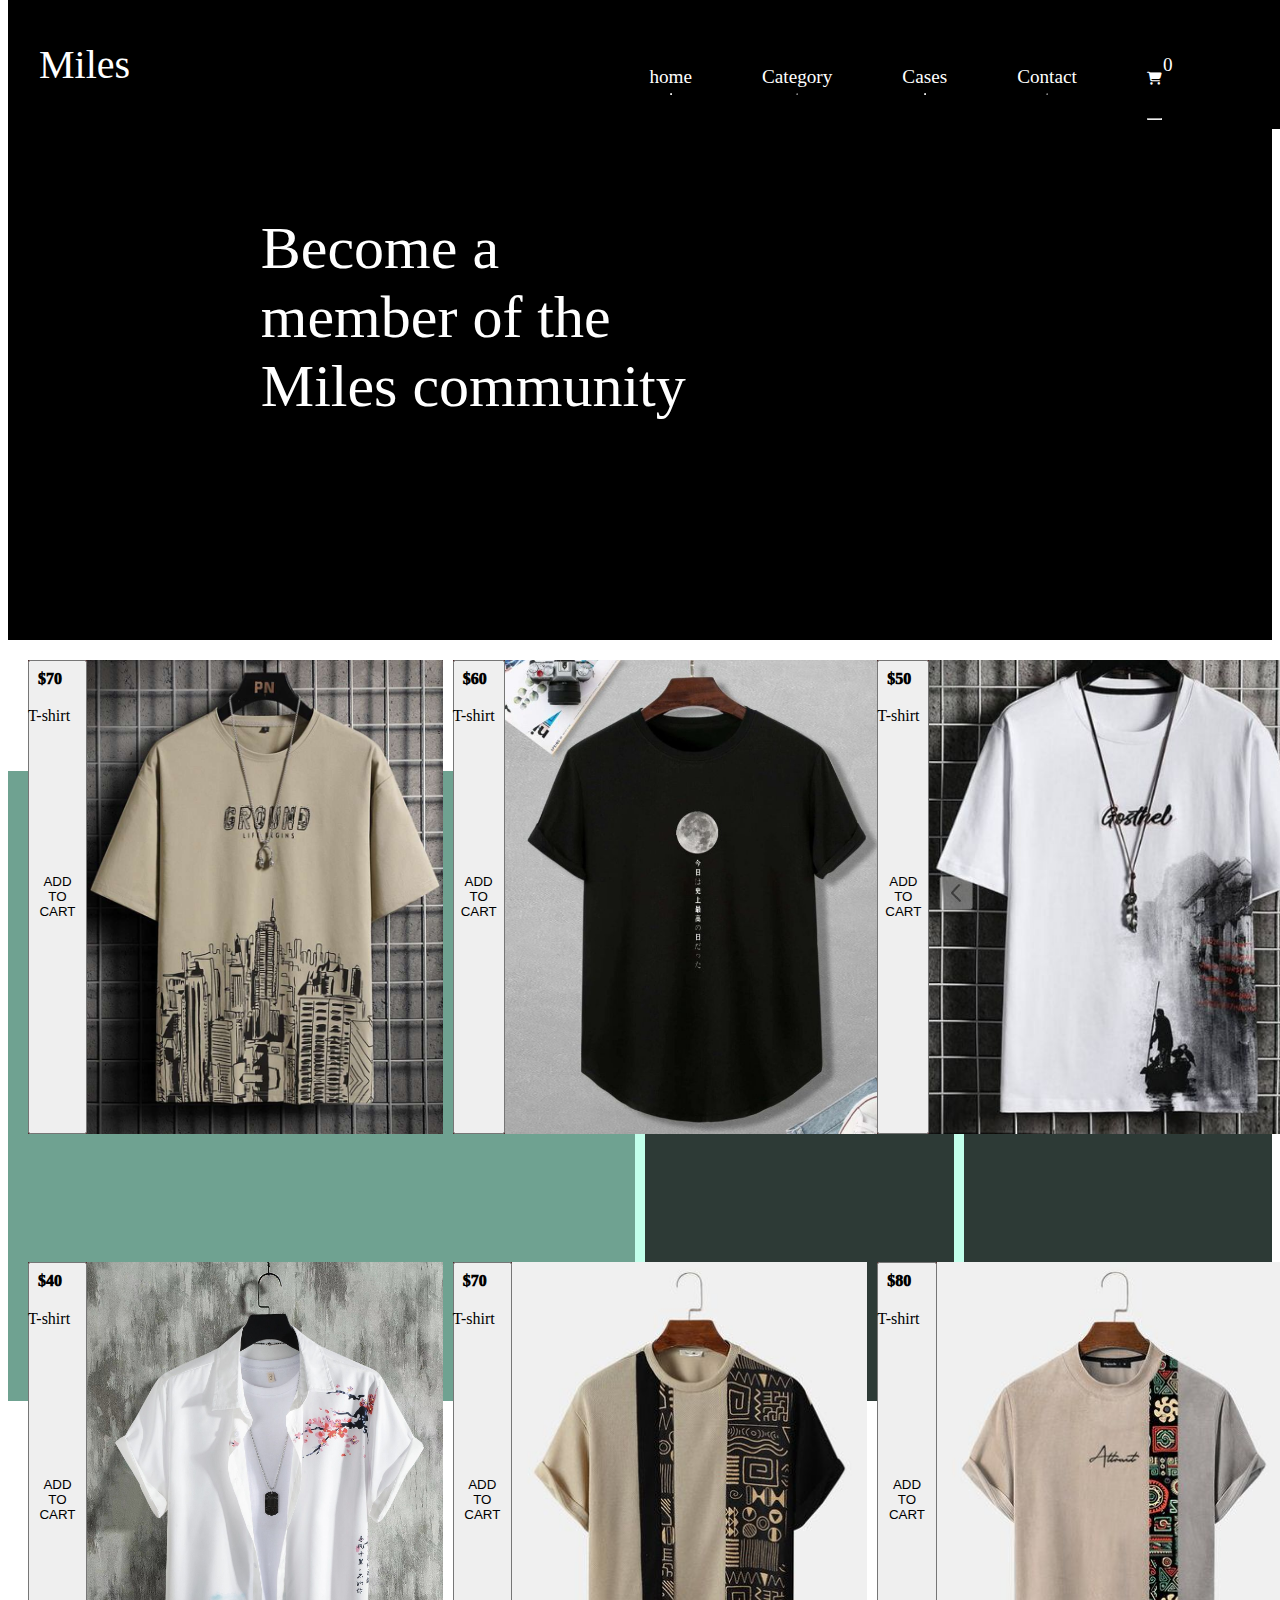
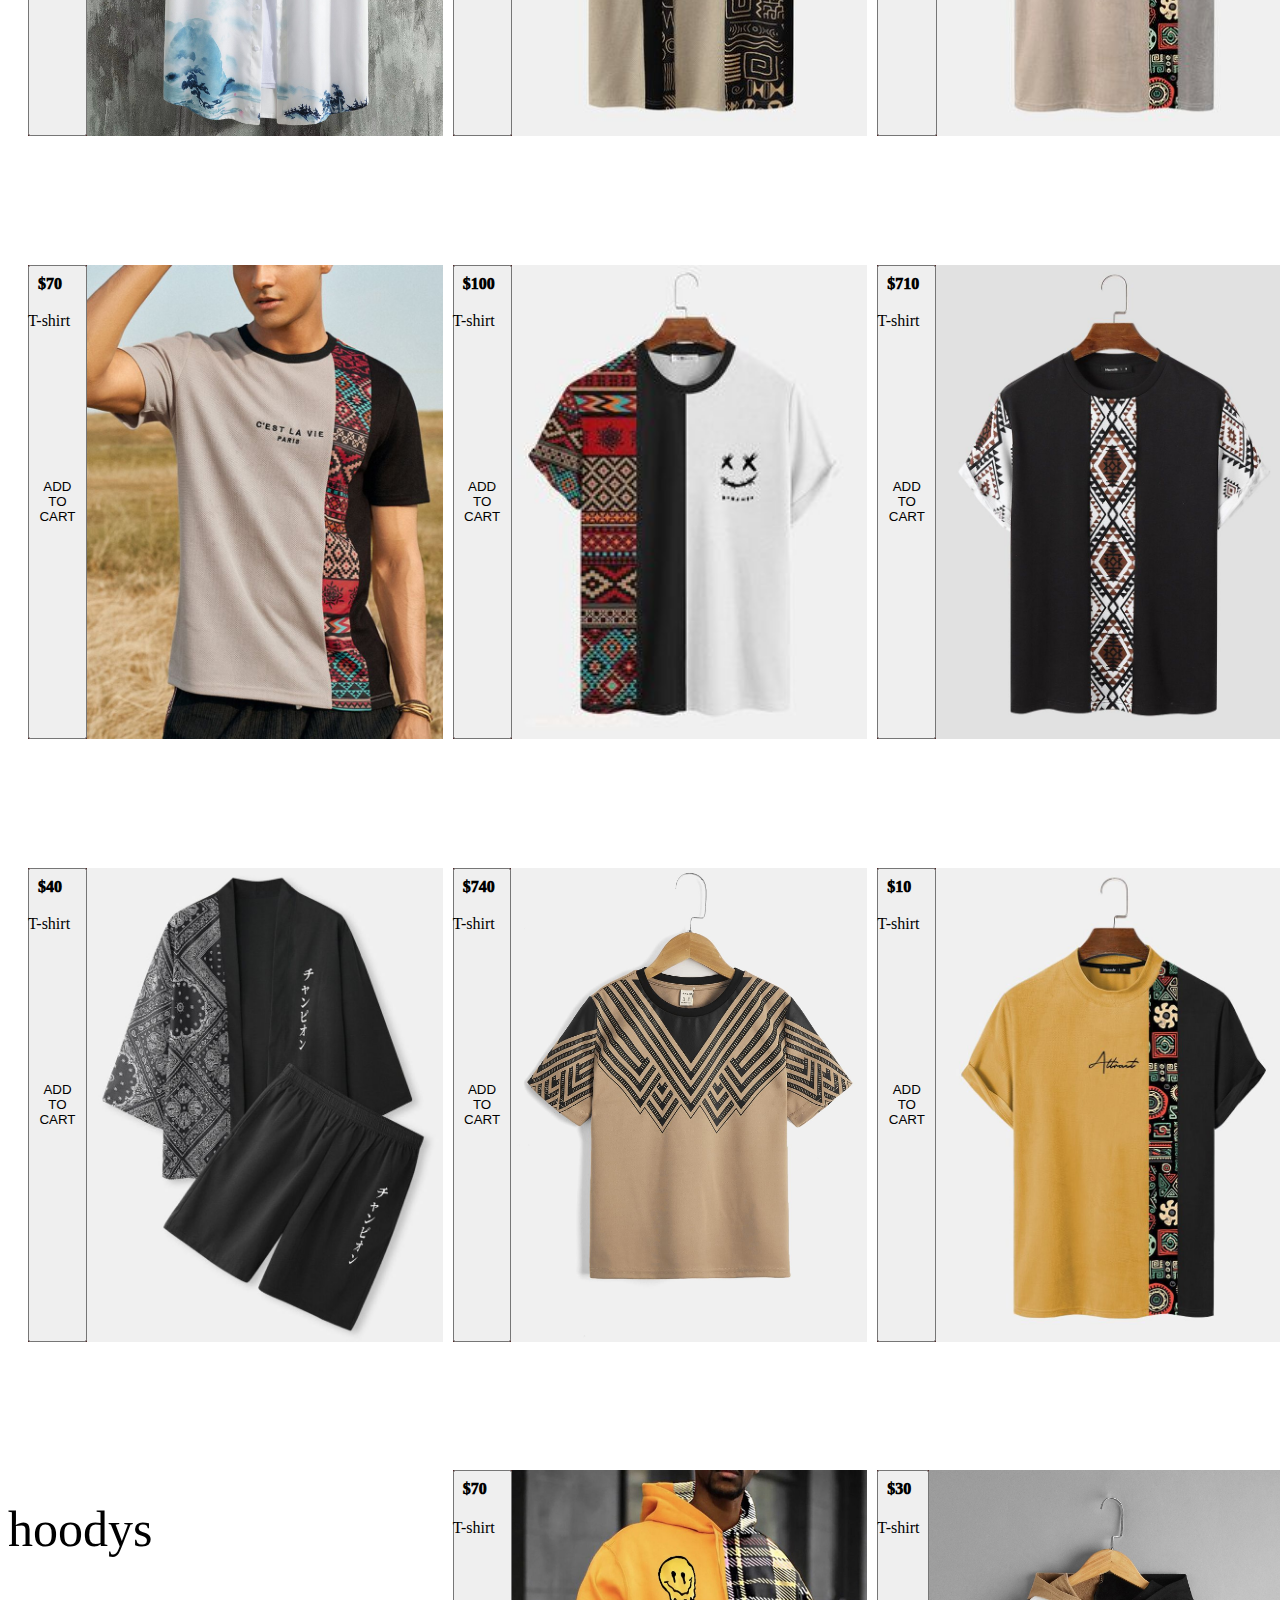
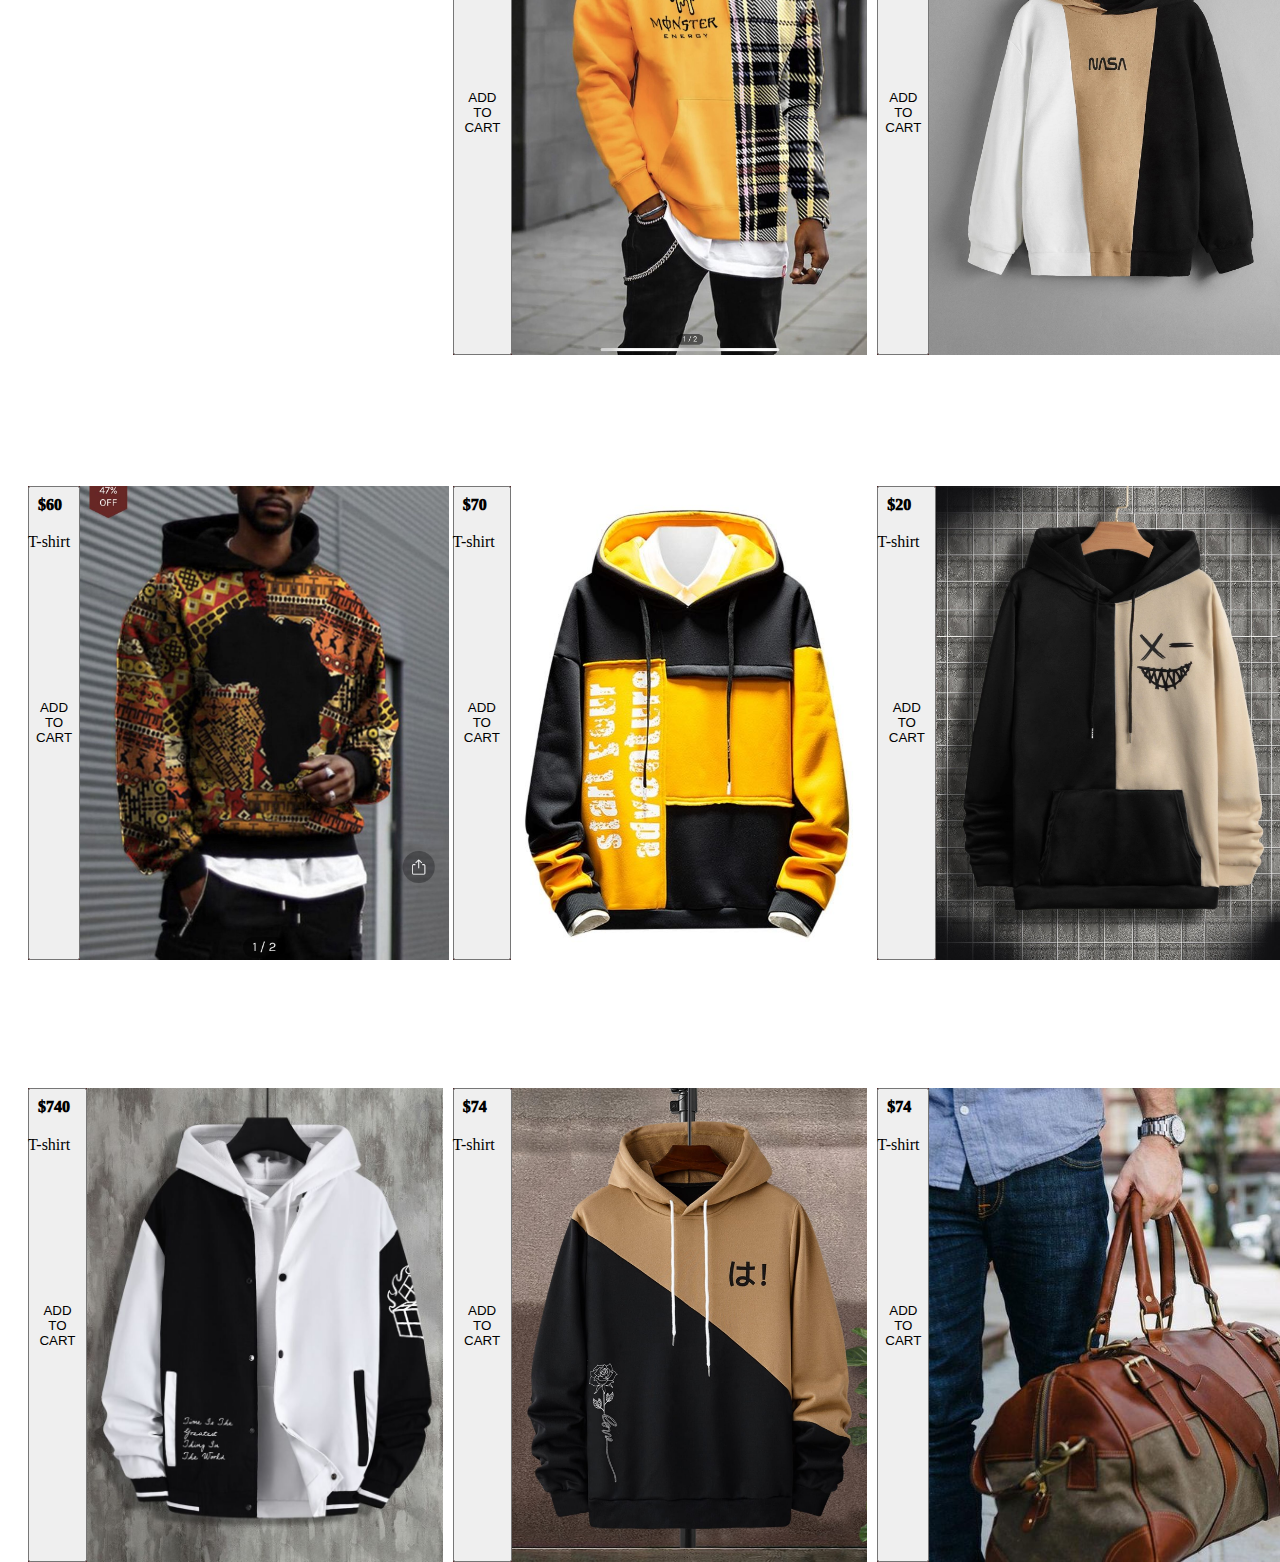
<file: about.html>
<!DOCTYPE html>
<html lang="en">
<head>
    <meta charset="UTF-8">
    <meta http-equiv="X-UA-Compatible" content="IE=edge">
    <meta name="viewport" content="width=device-width, initial-scale=1.0">
    <title>Miles</title>
    <link rel="stylesheet" href="about css.css">
    <link rel="stylesheet" href="https://cdnjs.cloudflare.com/ajax/libs/font-awesome/6.4.0/css/all.min.css"/>
</head>
<body>
     <!--menu section-->
     <div class="menu">
        
        <i class="fa fa-times" aria-hidden="true" onclick="closemenu()"></i>
        <div class="menu-container">
        <div class="nav">
            <p><a href="index.html">Home</a></p>
            <p><a href="Cases.html">Cases</a></p>  
            <p><a href="contacts.html">Contact</a></p>
            <p><a href="services.html">Services</a></p>
            <p><strike>Shop</strike></p>
        </div>
        <div class="test">
            <p>
                <h3>Let’s find solutions<br>
                together?</h3> <br>
                Use my contacts beloyou need to put a project on the move, let’s work on it!<br>
                joaovdesign(a)gmail.com<br>
                <button>contact</button>
            </p>
        </div>
       </div>
    </div>
    <nav class="navbar">
        <div class="load">
            <p>Miles</p>
        </div>
        <div class="load l2">
            <p>Miles</p>
        </div>
        <div class="log"><p>Miles</p></div>
        <ul class="lnav">
            <li><a href="index.html" class="delay">home<br><hr></a></li>
            <li><a href="" class="delay">Category<br><hr></a>
                <ul class="sub-menu">
                   <li>Shirts</li>
                   <li>Hoody</li> 
                   <li>Tshirts</li> 
                   <li>Bags</li> 
                </ul>
            </li>
            <li><a href="Cases.html" class="delay">Cases<br><hr></a></li>
            <li><a href="" class="delay">Contact<br><hr></a></li>
            <li><a href="" class="delay"><div class="fa-shopping-cart-icon"  data-count="0"><i class="fa fa-shopping-cart" aria-hidden="true" style="font-size: small;" onclick="opencart()"></i></div></a><br><hr></li>
        </ul>
        <div class="menubars"><div class="fa-shopping-cart-icon cart-icon2"  data-count="0"><i class="fa fa-shopping-cart" aria-hidden="true" style="font-size: small;" onclick="opencart()"></i></div><i class="fa fa-bars" aria-hidden="true" onclick="openmenu()"></i></div>
    </nav>
    <!--cart slider section-->
    <div class="cart-slider">
        <p>Cart<i class="fa fa-shopping-cart" aria-hidden="true" style="font-size: small;"></i><i class="fa fa-times" aria-hidden="true" onclick="closecart()" style="font-size:medium"></i><br><hr></p>
        <div class="cart-slider-container">        
       
       </div>
        
         <hr>
        <p>Total</p><p class="total" ></p>
        <a href="#pay"><button class="check-out" onclick="closecart()">Check out</button></a>
        
        </div>
 <!--top section-->
 <div class="top"><br><br><br>
    <p>Become a <br>member of the<br> Miles community</p>
<!--second section-->
<div class="intro">
    <div class="fst-img"></div>
    <div class="sell-cnt">
        <div class="simg"></div>
        <div class="simg"></div>
        <div class="simg"></div>
        <div class="simg"></div>
    </div>
</div>
</div>
<div class="item-container">
    <div class="items-2"><div class="title i-title">T-shirt</div><p class="price1">$70</p> <button onclick="opencart()" class="cart-btn">ADD TO CART</button><img src="images/item-pic (1).jpg" alt="" style="width:100%; height:100%" class="item-image"></div>
    <div class="items-2"><div class="title i-title">T-shirt</div><p class="price1">$60</p> <button onclick="opencart()" class="cart-btn">ADD TO CART</button><img src="images/item-pic (2).jpg" alt="" style="width:100%; height:100%" class="item-image"></div>
    <div class="items-2"><div class="title i-title">T-shirt</div><p class="price1">$50</p> <button onclick="opencart()" class="cart-btn">ADD TO CART</button><img src="images/item-pic (3).jpg" alt="" style="width:100%; height:100%" class="item-image"></div>
    <div class="items-2"><div class="title i-title">T-shirt</div><p class="price1">$40</p> <button onclick="opencart()" class="cart-btn">ADD TO CART</button><img src="images/item-pic (4).jpg" alt="" style="width:100%; height:100%" class="item-image"></div>
    <div class="items-2"><div class="title i-title">T-shirt</div><p class="price1">$70</p> <button onclick="opencart()" class="cart-btn">ADD TO CART</button><img src="images/item-pic (5).jpg" alt="" style="width:100%; height:100%" class="item-image"></div>
    <div class="items-2"><div class="title i-title">T-shirt</div><p class="price1">$80</p> <button onclick="opencart()" class="cart-btn">ADD TO CART</button><img src="images/item-pic (6).jpg" alt="" style="width:100%; height:100%" class="item-image"></div>
    <div class="items-2"><div class="title i-title">T-shirt</div><p class="price1">$70</p> <button onclick="opencart()" class="cart-btn">ADD TO CART</button><img src="images/item-pic (7).jpg" alt="" style="width:100%; height:100%" class="item-image"></div>
    <div class="items-2"><div class="title i-title">T-shirt</div><p class="price1">$100</p> <button onclick="opencart()" class="cart-btn">ADD TO CART</button><img src="images/item-pic (8).jpg" alt="" style="width:100%; height:100%" class="item-image"></div>
    <div class="items-2"><div class="title i-title">T-shirt</div><p class="price1">$710</p> <button onclick="opencart()" class="cart-btn">ADD TO CART</button><img src="images/item-pic (9).jpg" alt="" style="width:100%; height:100%" class="item-image"></div>
    <div class="items-2"><div class="title i-title">T-shirt</div><p class="price1">$40</p> <button onclick="opencart()" class="cart-btn">ADD TO CART</button><img src="images/item-pic (10).jpg" alt="" style="width:100%; height:100%" class="item-image"></div>
    <div class="items-2"><div class="title i-title">T-shirt</div><p class="price1">$740</p> <button onclick="opencart()" class="cart-btn">ADD TO CART</button><img src="images/item-pic (11).jpg" alt="" style="width:100%; height:100%"class="item-image"></div>
    <div class="items-2"><div class="title i-title">T-shirt</div><p class="price1">$10</p> <button onclick="opencart()" class="cart-btn">ADD TO CART</button><img src="images/item-pic (12).jpg" alt="" style="width:100%; height:100%" class="item-image"></div>
<p style="font-size:50px">hoodys</p>
    <div class="items-2"><div class="title i-title">T-shirt</div><p class="price1">$70</p> <button onclick="opencart()" class="cart-btn">ADD TO CART</button><img src="images/hoody (1).jpg" alt="" style="width:100%; height:100%" class="item-image"></div>
    <div class="items-2"><div class="title i-title">T-shirt</div><p class="price1">$30</p> <button onclick="opencart()" class="cart-btn">ADD TO CART</button><img src="images/hoody (2).jpg" alt="" style="width:100%; height:100%" class="item-image"></div>
    <div class="items-2"><div class="title i-title">T-shirt</div><p class="price1">$60</p> <button onclick="opencart()" class="cart-btn">ADD TO CART</button><img src="images/hoody (3).jpg" alt="" style="width:100%; height:100%" class="item-image"></div>
    <div class="items-2"><div class="title i-title">T-shirt</div><p class="price1">$70</p> <button onclick="opencart()" class="cart-btn">ADD TO CART</button><img src="images/hoody (4).jpg" alt="" style="width:100%; height:100%" class="item-image"></div>
    <div class="items-2"><div class="title i-title">T-shirt</div><p class="price1">$20</p> <button onclick="opencart()" class="cart-btn">ADD TO CART</button><img src="images/hoody (5).jpg" alt="" style="width:100%; height:100%" class="item-image"></div>
    <div class="items-2"><div class="title i-title">T-shirt</div><p class="price1">$740</p> <button onclick="opencart()" class="cart-btn">ADD TO CART</button><img src="images/hoody (6).jpg" alt="" style="width:100%; height:100%" class="item-image"></div>
    <div class="items-2"><div class="title i-title">T-shirt</div><p class="price1">$74</p> <button onclick="opencart()" class="cart-btn">ADD TO CART</button><img src="images/hoody (7).jpg" alt="" style="width:100%; height:100%" class="item-image"></div>
    <div class="items-2"><div class="title i-title">T-shirt</div><p class="price1">$74</p> <button onclick="opencart()" class="cart-btn">ADD TO CART</button><img src="images/hoody (8).jpg" alt="" style="width:100%; height:100%" class="item-image"></div></div>
<div class="test" style="margin-left: 100px;font-size: 50px;letter-spacing: 10px;margin-top:-140px"><br><br><br>
    <p>Show the <br>World how<br>do it</p>
</div>


    

<!--pay section-->
<div class="pay-container" id="pay">
    <div class="close-popup"><i class="fa fa-times " aria-hidden="true" style="font-size:medium"></i></div>
    <form action="">
        <input type="text" placeholder="First Name"><input type="text" placeholder="Second Name"><br>
        <input type="number" placeholder="Mobile Number" required><br>
        <textarea name="" id="" cols="30" rows="3" placeholder="Delivey Address"></textarea><br>
        City
        <select name="" id="">
            <option value="">Nairobi</option>
            <option value="">Mombasa</option>
            <option value="">Kisumu</option>
            <option value="">Nakuru</option>
            <option value="">Eldoret</option>
            <option value="">Nyeri</option>
        </select>
        <h3>Payment Details</h3>
        <hr>
        <input type="text" placeholder="Credit Card Number" required><br>
        <input type="text" placeholder="Expiring MM/YY" required><input type="text" placeholder="CVV Code" required><br>
        <input type="text" placeholder="Postal Code" required>
        <input type="submit" class="check-out-btn" id="check-out-btn">
    </form>
</div>
 <script src="main.js"></script>
 <script>
 

//cart section
    if (document.readyState == 'loading') {
    document.addEventListener('DOMContentLoaded', ready)
} else{
    ready()
}

//cart count section
   
const clickBtn = document.querySelectorAll('.cart-btn');
const cartIcon = document.querySelectorAll('.fa-shopping-cart-icon');
 
clickBtn.forEach( button =>{
    button.addEventListener('click', cartCount) 
  
})

function cartCount(){
   cartIcon.forEach(div =>{
    var count = parseInt(div.getAttribute('data-count')) + 1;
  div.setAttribute('data-count', count);
   });
}
function cartCount2(){
   cartIcon.forEach(div =>{
    var count = parseInt(div.getAttribute('data-count')) - 1;
  div.setAttribute('data-count', count);
   });
}
function ready() {
    var removebtn = document.getElementsByClassName('rbtn');
for (var i = 0; i < removebtn.length; i++){
    var button = removebtn[i]
    button.addEventListener('click', removeCartItem);
  };
  var quantityInput = document.getElementsByClassName('quantity-input');
    for (var i = 0; i < quantityInput.length; i++) {
        var quantity = quantityInput[i];
        quantity.addEventListener('change', quantityChanged);
    };
    var addTocartButton = document.querySelectorAll('.cart-btn');
        addTocartButton.forEach(button =>{
        button.addEventListener('click', addtocartCliked2);
    })
}
//functions


//cart update sectoin
function updatecartTotal() {
    var cartContainer = document.getElementsByClassName('cart-slider')[0];
    var cartItems = cartContainer.getElementsByClassName('cart-items');
    var total = 0;
    for (var i = 0; i < cartItems.length; i++) {
        var cartItem = cartItems[i];
        
        var price = cartItem.getElementsByClassName('amount')[0];
        var quantityElement = cartItem.getElementsByClassName('quantity-input')[0];
        var priceValue = parseFloat(price.innerHTML.replace('$', ''));
        var quantity = quantityElement.value;
        total = total + (quantity * priceValue); 
        console.log(total) 
    }
    document.getElementsByClassName('total')[0].innerHTML = '$' + total
};
//remove cartitem button
function removeCartItem() {
      var buttonclicked = event.target;
        buttonclicked.parentElement.parentElement.remove();
        cartCount2();
        updatecartTotal();
    };
//quantity changed section
function quantityChanged(event) {
    var quantity = event.target;
   if (isNaN(quantity.value) || quantity.value <= 0) {
        quantity.value = 1;
   } else {
    updatecartTotal();
   }
};

function addtocartCliked2(event){
    var button = event.target.parentElement;
    var itemImage = button.querySelector('.item-image').src;
    var itemPrice = button.querySelector('.price1').innerText;
    var title =button.querySelector('.title').innerText;
   
     addItemToCart2(button, itemImage, itemPrice, title)
     updatecartTotal()
}

function addItemToCart2(button, itemImage, itemPrice, title){
    var cartRow = document.createElement('div');
    cartRow.innerHTML = `
    <div class="cart-items">
            <div class="c-item">
            <u><p class="title">${title}</p></u><br>
            <div class="cart-item-img"><img src="${itemImage}" class="item-image"></div>
            </div>
             <div class="price">
                <u><p>Price</p></u>
                <p class="amount">${itemPrice}</p>
             </div>
             <div class="quantity">
                <u><p>Quantity</p></u>
                <input type="number" class="quantity-input" value="1" ><button class="rbtn">Remove</button>
             </div>
    </div>`
    var cartContainer = document.querySelector('.cart-slider-container');
    cartContainer.append(cartRow);
    cartRow.querySelector('.rbtn').addEventListener('click', removeCartItem);
    cartRow.querySelector('.quantity-input').addEventListener('change', quantityChanged)
  
}
//payment popUp section
document.querySelector('.close-popup').addEventListener('click', _ =>{
  document.querySelector('.pay-container').style.display = 'none';
  document.body.style.backgroundColor = '';
});
document.querySelector('.check-out').addEventListener("click", _ =>{
    document.querySelector('.pay-container').style.display = 'block';
    document.body.style.backgroundColor = 'rgba(0, 0, 0, 0.5)';
})
 </script>
</body>
</html>
</file>
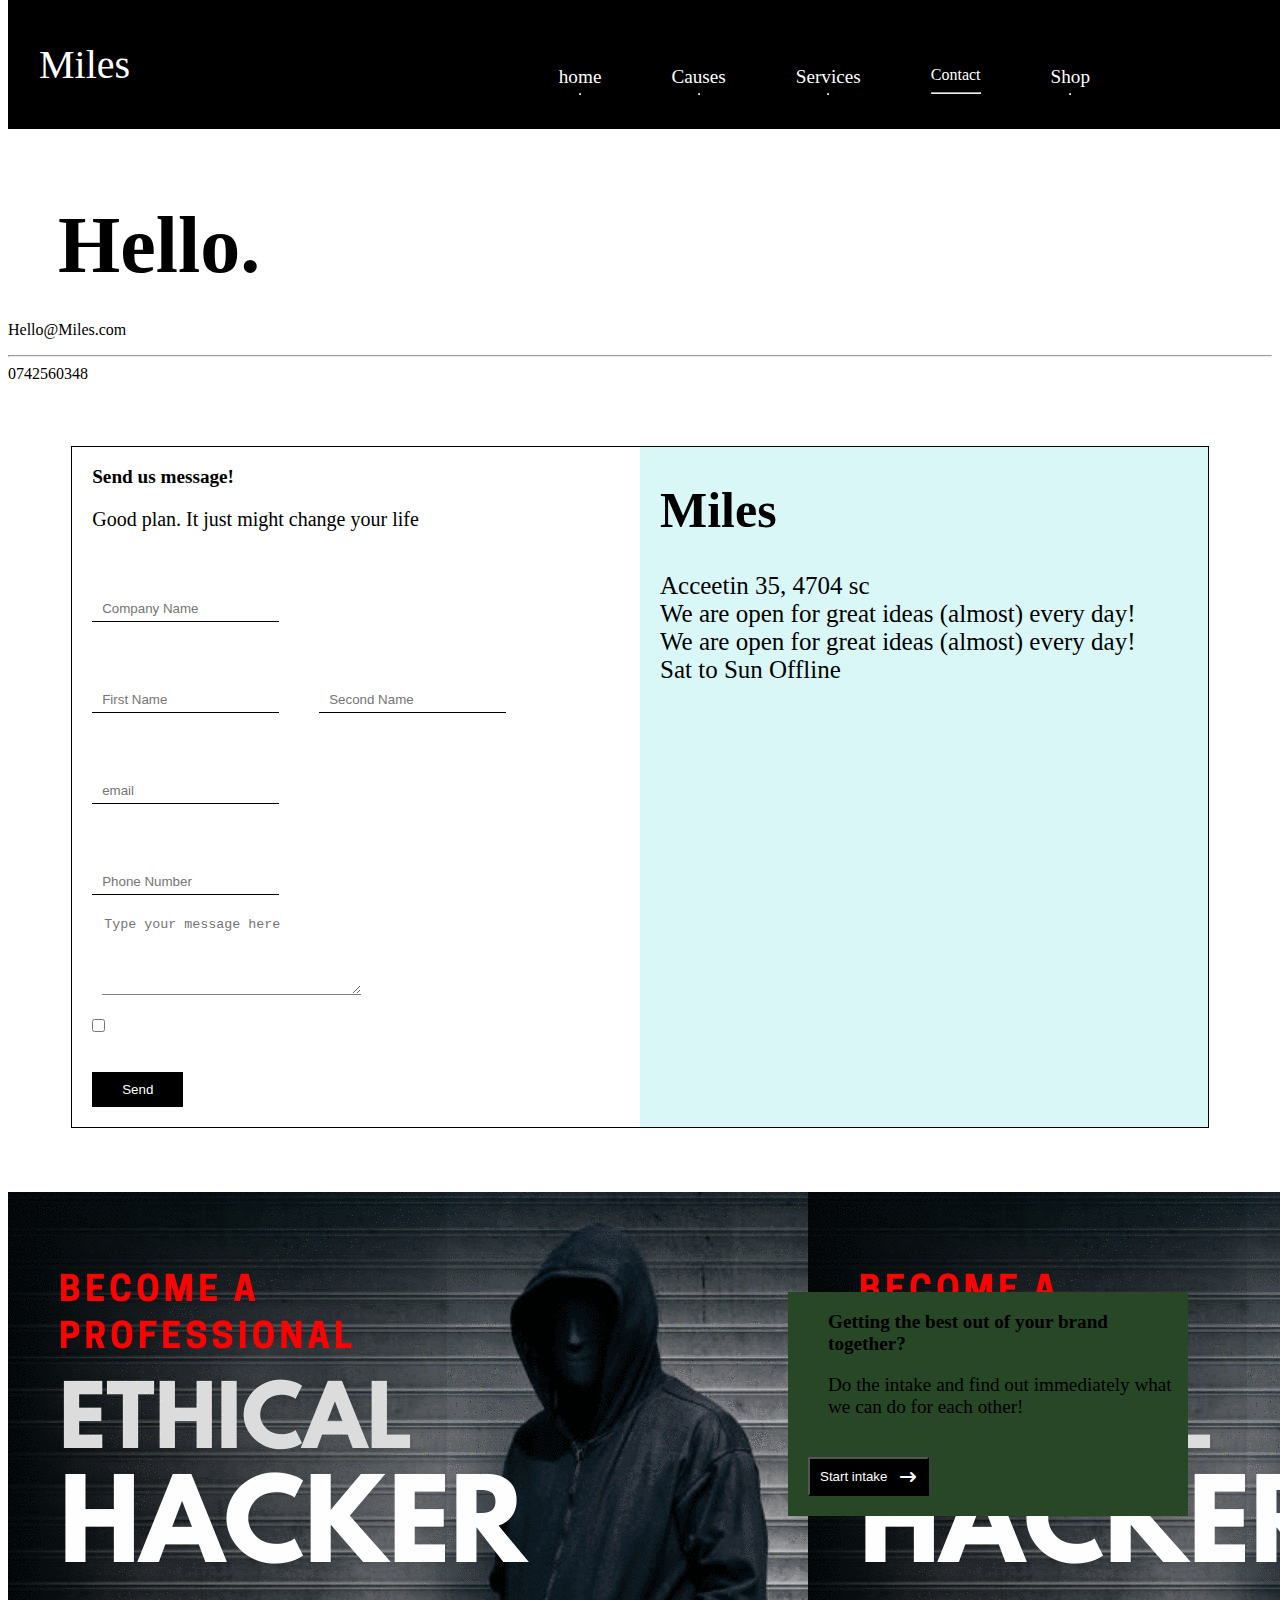
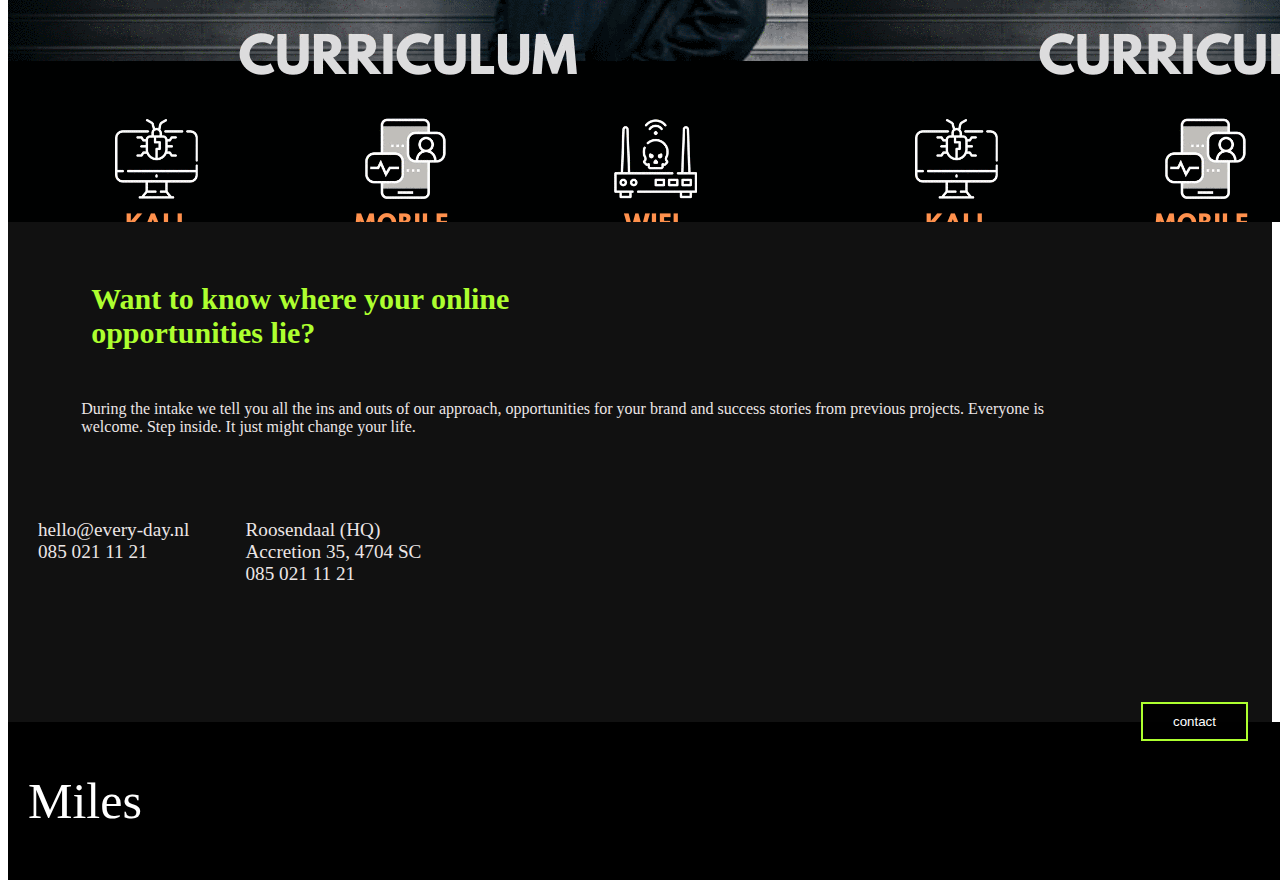
<file: contacts.html>
<!DOCTYPE html>
<html lang="en">
<head>
    <meta charset="UTF-8">
    <meta http-equiv="X-UA-Compatible" content="IE=edge">
    <meta name="viewport" content="width=device-width, initial-scale=1.0">
    <link rel="stylesheet" href="contacts css.css">
    <link rel="stylesheet" href="https://cdnjs.cloudflare.com/ajax/libs/font-awesome/6.4.0/css/all.min.css"/>
    <title>Document</title>
</head>
<body>
     <!--menu section-->
     <div class="menu">
        <i class="fa fa-times" aria-hidden="true" onclick="closemenu()"></i>
        <div class="menu-container">
        <div class="nav">
            <p><a href="index.html"> Home </a></p>
            <p><a href="Cases.html" class="delay">Causes</a></p>  
            <p><strike>Contacts</strike></p>
            <p><a href="services.html">Services</a></p>
            <p><a href="about.html" class="delay">Shop</a></p>
        </div>
        <div class="test">
            <p>
                <h3>Let’s find solutions<br>
                together?</h3> <br>
                Use my contacts beloyou need to put a project on the move, let’s work on it!<br>
                joaovdesign(a)gmail.com<br>
                <button>contact</button>
            </p>
        </div>
       </div>
    </div>
    <nav class="navbar">
        <div class="log"><p>Miles</p></div>
        <div class="load">
            <p>Miles</p>
        </div>
        <div class="load l2">
            <p>Miles</p>
        </div>
        <ul class="lnav">
            <li><a href="index.html" class="delay">home<br><hr></a></li>
            <li><a href="Cases.html" class="delay">Causes<br><hr></a></li>
            <li><a href="services.html">Services<br><hr></a> </li>
            <li>Contact<br><hr></li> 
            <li><a href="about.html" class="delay">Shop<br><hr></a></li>
        </ul>
        <div class="menubars"><i class="fa fa-bars" aria-hidden="true" onclick="openmenu()"></i></div>
    </nav>
   <div class="top">
    <h1>Hello.</h1>
    <p><i class="fa fa-envelope-o" aria-hidden="true"></i>Hello@Miles.com<br><hr><i class="fa fa-envelope-o" aria-hidden="true"></i>0742560348</p>
   </div>
   <div class="container">
    <div class="mail">
        <h3>Send us message!</h3>
        <p>Good plan. It just might change your life</p>
        <form action="">
            <input type="text" placeholder="Company Name"><br>
            <input type="text" placeholder="First Name"><span><input type="text" placeholder="Second Name"></span><br>
            <input type="email" placeholder="email"><br>
            <input type="number" maxlength="10" placeholder="Phone Number"><br>
            <textarea name="" id="" cols="30" rows="5" placeholder="Type your message here"></textarea><br>
            <input type="checkbox"><br>
            <input type="submit" class="submit" value="Send">
        </form>
    </div>
    <div class="test">
        <h1>Miles</h1>
        <p>Acceetin 35, 4704 sc<br> We are open for great ideas (almost) every day!<br>We are open for great ideas (almost) every day!<br>
            Sat to Sun Offline
        </p>
    </div>
   </div>
   <div class="img-container">
    <div class="more">
        <h3>Getting the best out of your brand together?</h3>
        <p>Do the intake and find out immediately what we can do for each other!</p>
        <button>Start intake <i class="fa fa-long-arrow-right" aria-hidden="true"></i></button>
    </div>
   </div>
   <div class="bottom" id="contact">
    <div class="test5">
     <h2>Want to know where your online<br>
          opportunities lie?</h2>
          <p>
             During the intake we tell you all the ins and outs of our approach, opportunities for your brand and success stories from previous projects. Everyone is welcome. Step inside. It just might change your life.
          </p>
    </div>
    <div class="info">
     <p>hello@every-day.nl<br>
         085 021 11 21</p>
     <p>Roosendaal (HQ)
         Accretion 35, 4704 SC
         085 021 11 21</p>
    </div>
 </div>
 <div class="footer">
     <p>Miles</p> <button class="btn">contact</button>
 </div>
 <script src="main.js"></script>   
</body>
</html>
</file>
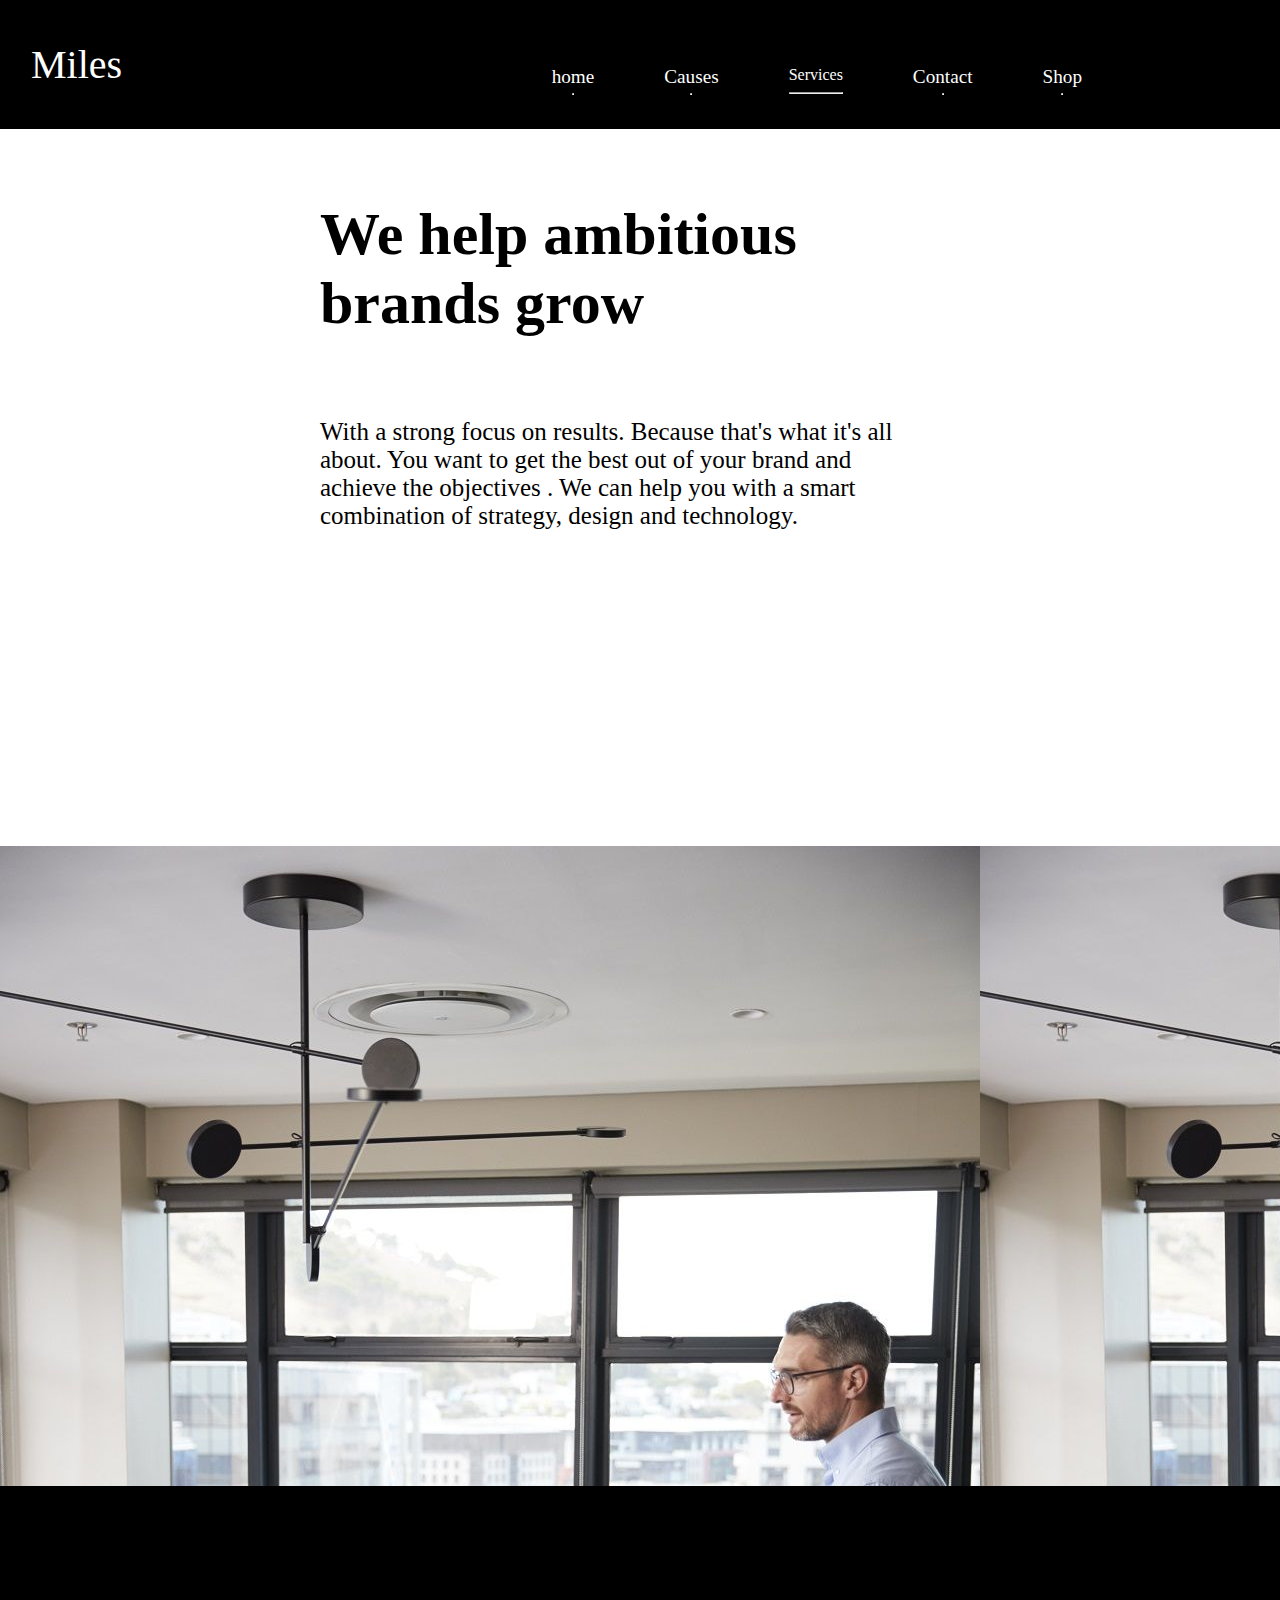
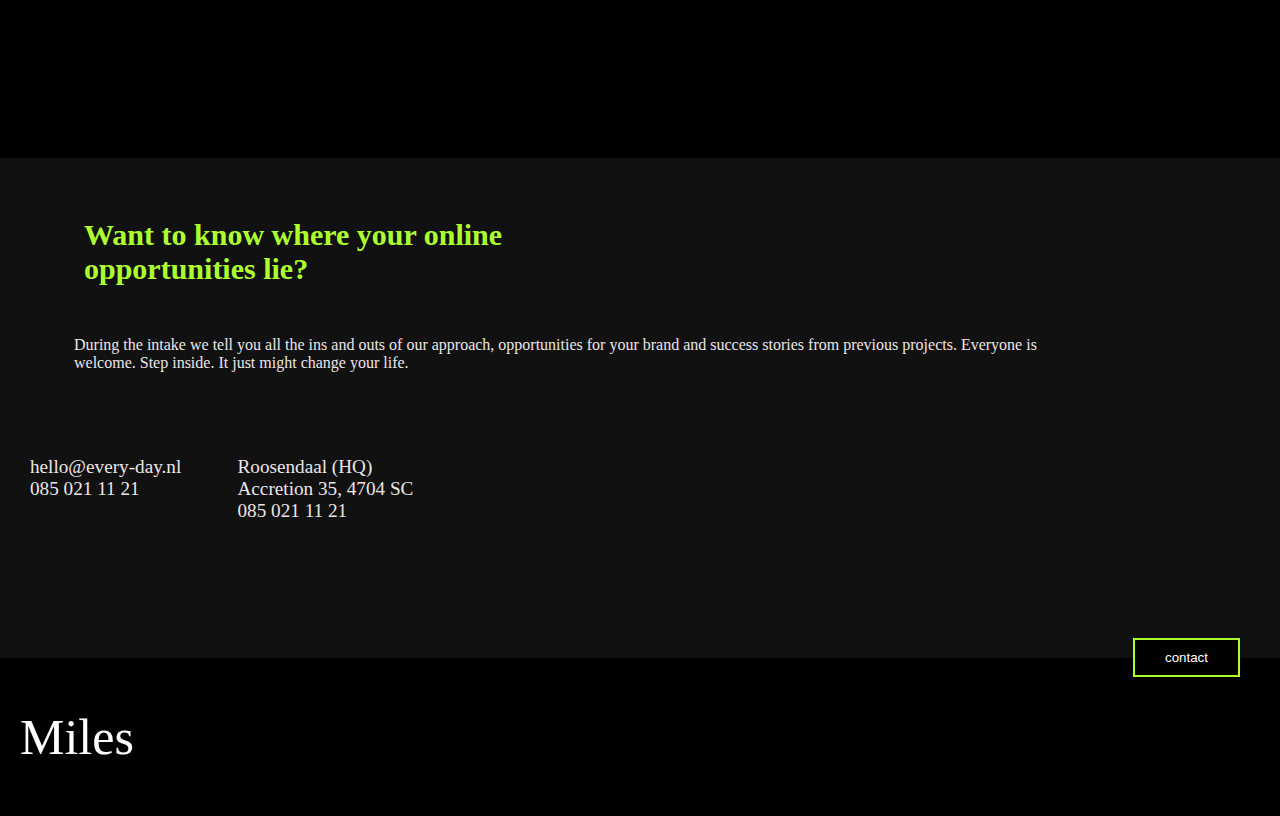
<file: services.html>
<!DOCTYPE html>
<html lang="en">
<head>
    <meta charset="UTF-8">
    <meta http-equiv="X-UA-Compatible" content="IE=edge">
    <meta name="viewport" content="width=device-width, initial-scale=1.0">
    <link rel="stylesheet" href="https://cdnjs.cloudflare.com/ajax/libs/font-awesome/6.4.0/css/all.min.css"/>
    <link rel="stylesheet" href="service css.css">
    <title>Miles</title>
</head>
<body>
    <div class="menu">
        <i class="fa fa-times" aria-hidden="true" onclick="closemenu()"></i>
        <div class="menu-container">
        <div class="nav">
            <p> Home </p>
            <p><a href="Cases.html" class="delay">Causes</a></p>  
            <p><strike>Services</strike></p>
            <p><a href="contacts.html" class="delay">Contact</a></p>
            <p><a href="about.html" class="delay">Shop</a></p>
        </div>
        <div class="test">
            <p>
                <h3>Let’s find solutions<br>
                together?</h3> <br>
                Use my contacts beloyou need to put a project on the move, let’s work on it!<br>
                joaovdesign(a)gmail.com<br>
                <button>contact</button>
            </p>
        </div>
       </div>
    </div>
    <nav class="navbar">
        <div class="load">
            <p>Miles</p>
        </div>
        <div class="load l2">
            <p>Miles</p>
        </div>
        <div class="log"><p>Miles</p></div>
        <ul class="lnav">
            <li><a href="index.html" class="delay">home<br><hr></a></li>
            <li><a href="Cases.html" class="delay">Causes<br><hr></a></li>
            <li>Services<br><hr></li>
            <li><a href="contacts.html" class="delay">Contact<br><hr></a></li>
             <li><a href="about.html" class="delay">Shop<br><hr></a></li>
        </ul>
        <div class="menubars"><i class="fa fa-bars" aria-hidden="true" onclick="openmenu()"></i></div>
    </nav>
    <div class="top-section">
        <div class="test">
        <h4>We help ambitious brands grow</h4>
        <p>With a strong focus on results. Because that's what it's all about. You want to get the best out of your brand and achieve the objectives . We can help you with a smart combination of strategy, design and technology.</p>
        </div>
    </div>
    <div class="test2 animate">
        <div class="s1">
            <h2>1 Branding</h2>
            <p>Building a strong brand.
                Distinctive, recognizable and consistent.</p>
            <p>Brand positioning Concept & Design Film & Photography</p>
        </div>
        <div class="s1 animate">
            <h2>2 Campains</h2>
            <p>Effective communication campains that activate your target group</p>
            <p>Behaviour Lesd generation Steff recruitment</p>
        </div>
        <div class="s1 animate">
            <h2>3 Sites</h2>
            <p>Converting, distinctive websites that contribute to your goals</p>
            <p>Web desing Word press Cmms Development Hosting Email & SLA</p>
        </div>
    </div>
    <div class="section2">
        <div class="container3">
            <div class="download animate">
                <p>Download our office
                    brochure and get acquainted</p>
                    <button >Download office brochure<i class="fa fa-long-arrow-right" aria-hidden="true"></i></button>
            </div>
        </div>
    </div>
    <div class="test2">
        <div class="s1 animate">
            <h2>4
                Digital Development</h2>
                <p>Smart use of data & technology to automate your business.</p>
                <p>Web applications Intranets API Links portals</p>
        </div>
        <div class="s1 animate">
            <h2>5Ecommerce</h2>                
            <p>A scalable webshop for online sales of your product or service.</p>
            <p>WooCommerce Pay & Send B2B & B2C</p>
        </div>
        <div class="s1 animate">
            <h2>6
                Online marketing</h2>
            <p>The right mix of resources to achieve your online goals.</p>
            <p>Digital Strategy SEO & SEA Online Campaigns Social media</p>
        </div>
    </div>
    <div class="bottom">
        <div class="test5">
         <h2>Want to know where your online<br>
              opportunities lie?</h2>
              <p>
                 During the intake we tell you all the ins and outs of our approach, opportunities for your brand and success stories from previous projects. Everyone is welcome. Step inside. It just might change your life.
              </p>
        </div>
        <div class="info">
         <p>hello@every-day.nl<br>
             085 021 11 21</p>
         <p>Roosendaal (HQ)
             Accretion 35, 4704 SC
             085 021 11 21</p>
         
        </div>
     </div>
     <div class="footer">
         <p>Miles</p> <button class="btn">contact</button>
     </div>
    <script src="main.js"></script>
</body>
</html>
</file>
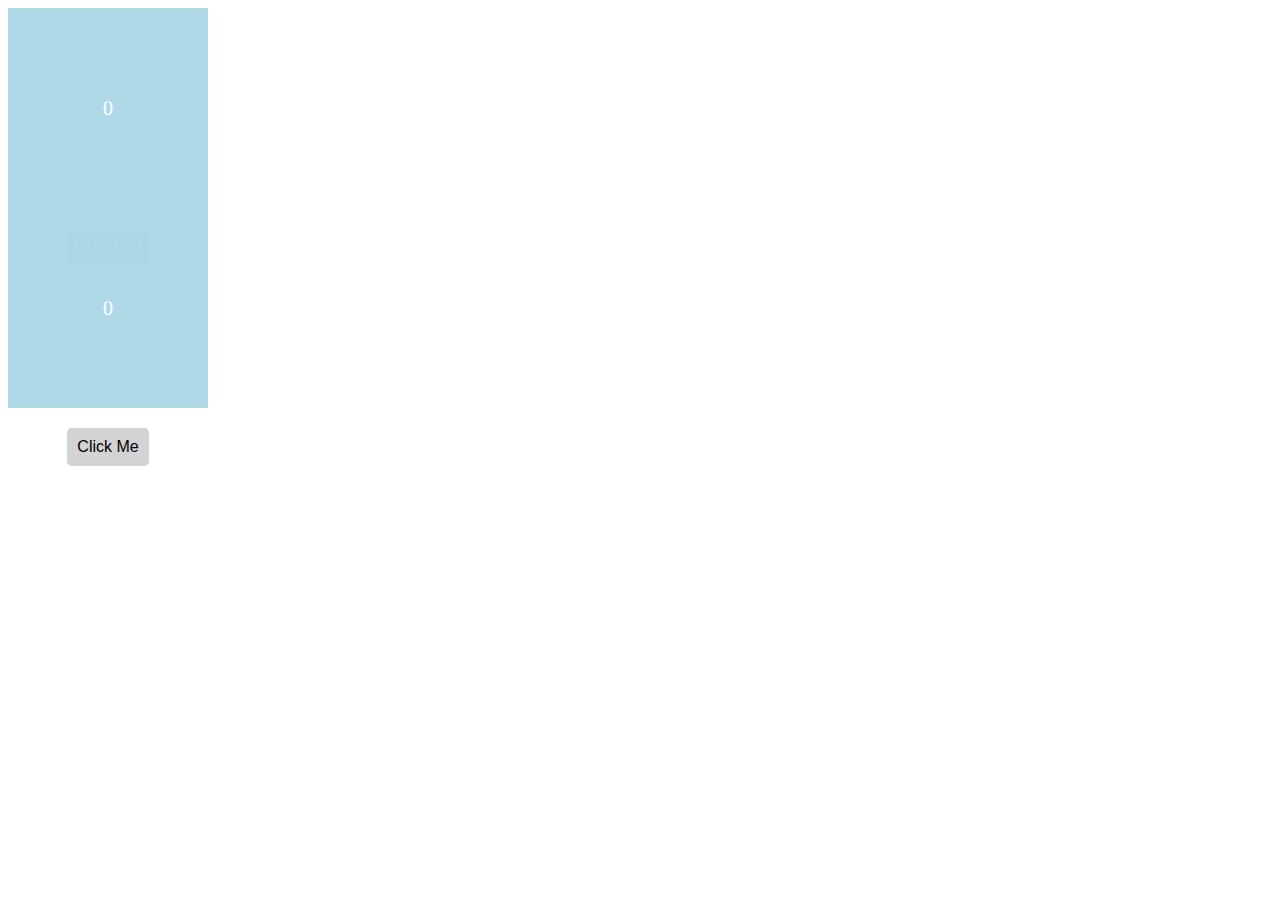
<file: test.html>
<!DOCTYPE html>
<html lang="en">
<head>
  <meta charset="UTF-8">
  <meta http-equiv="X-UA-Compatible" content="IE=edge">
  <meta name="viewport" content="width=device-width, initial-scale=1.0">
  <title>Document</title>
  <style contenteditable="true" style="display:block">
.container {
  position: relative;
  width: 200px;
  height: 200px;
}

.box {
  position: absote;
  top: 0;
  left: 0;
  width: 100%;
  height: 100%;
  background-color: rgba(173, 216, 230, 0.979);
  text-align: center;
  font-size: 40px;
  line-height: 200px;
}

.box:before {
  content: attr(data-count);
  display: block;
  position: absolute;
  top: 0;
  left: 0;
  width: 100%;
  height: 100%;
  font-size: 20px;
  line-height: 200px;
  color: white;
}

#click-btn {
  display: block;
  margin: 20px auto;
  padding: 10px;
  font-size: 16px;
  background-color: lightgray;
  border: none;
  border-radius: 5px;
  cursor: pointer;
}

  </style>
</head>
<body>
  <div class="container">
    <div class="box" data-count="0"></div>
    <button id="click-btn">Click Me</button>
  </div>
  <div class="container">
    <div class="box" data-count="0"></div>
    <button id="click-btn">Click Me</button>
  </div>
  
  <script>
  var box = document.querySelector('.box');
var clickBtn = document.getElementById('click-btn');

clickBtn.addEventListener('click', function() {
  console.log('cliked');
  var count = parseInt(box.getAttribute('data-count')) + 1;
  console.log(count);
  box.setAttribute('data-count', count);
  box.setAttribute('data-before-count', count);
});

  </script>
</body>
</html>
</file>
<file: about css.css>
body
{
    overflow-x: hidden;
    font-family: Cambria, Cochin, Georgia, Times, 'Times New Roman', serif;
}
.load
{
    position: fixed;
    top: 0%;
    width: 100%;
    height: 100vh;
    text-align: center;
    transition: .5s;
    transform: translateX(100%);
    background-color: black;
    z-index: 12;
   
}
.l2
{
     animation: loading .5s linear forwards;
}
.load p
{
    margin-top: 300px;
    font-size: 170px;
}
.load-in
{
    transform: translateX(0%);
}
@keyframes loading {
    0%{
        transform: translateX(0%);
    }
    100%{
        transform: translate(100%);
    }
}
nav ul
{
    display: inline-flex;
   position: absolute;
   top: 50px;
   right: 200px;
}
nav ul li
{
   margin-left: 70px;
   list-style: none;
}
nav ul li a
{
    color: white;
    text-decoration: none;
    font-size: larger;
}
nav ul li a hr
{
    width: 0px;
    margin-top: 5px;
    transition: .5s;
}
nav ul li a:hover hr
{
    width: auto;
}
.sub-menu
{
    position: absolute;
    padding: 50px 30px 50px 30px;
    top: 40px;
    visibility: hidden;
    border: solid 1px white;
}
nav ul li:hover .sub-menu
{
    visibility: visible;
}
.menu
{
    width: 100%;
    height: 0%;
    background-color: greenyellow;
    position: fixed;
    top: 0%;
    bottom: 0%;
    overflow: hidden;
    transition: height .2s;
    z-index: 11;
}
.fa-times, .fa-bars
{
    font-size: 50px;
    position: absolute;
    top: 20px;
    right: 20px
}
.menu-container
{
    margin: 10%;
     display:grid;
    grid-template-columns: 1fr 1fr;
}
.nav
{
    font-size: 40px;
    line-height: 40px;
    font-family: Cambria, Cochin, Georgia, Times, 'Times New Roman', serif;
   
}
.nav p
{
     transition:  .5s;
}
.nav p:hover
{
    letter-spacing: 10px;
}
.test
{
    font-size: 25px;
    margin-top: 30px;
}
.test button
{
    background-color:  greenyellow;
    padding: 10px 30px 10px 30px;
    font-size: 20px;
    border: solid 2px black;
    margin-top: 20%;
    box-shadow: inset 0px 0px;
    transition: .1s;
}
.test button:hover
{
    box-shadow: inset 0px -50px black;
    color: white;
}
/*nav section*/
nav
{
    background-color: rgb(0, 0, 0);
    color: white;
    padding: 1px;
    position: fixed;
    z-index: 10;
    width: 100vw;
    top: 0%;
    transition: .5s;
}
nav p
{
    font-size: 40px;
    margin-left: 30px;
}
nav .fa
{
    font-size: 30px;
    margin-top:3%;
    right: 40px;
}
.visible
{
    top: -140px;
    transition: .5s .5s;
}
/*top section*/
.top
{
    width: 100%;
    height: 60vh;
    background-color: black;
    margin-top: 100px;
}
.top p
{
    margin-left: 20%;
    color: white;
    font-size: 60px;
}
.intro
{
    margin-top: 350px;
    width: 100%;
    height: 70vh;
    display: grid;
    grid-template-columns: repeat(2, 1fr);
    gap: 10px;
    background-color: rgba(127, 255, 212, 0.473);
}
.fst-img
{
    width: 100%;
    height: 100%;
    background-color: rgba(20, 59, 46, 0.473);
}
.sell-cnt
{
    display: grid;
    grid-template-columns: repeat(2, 1fr);
    gap: 10px;
}
.simg 
{
    width: 100%;
    height: 100%;
    background-color: rgba(30, 37, 35, 0.904);
}
.item-container
{
    display: grid;
    grid-template-columns: repeat(3, 2fr);
    gap: 10px;
    height: 90vh;

}
.items
{
    width: 100%;
    height: 100%;
    background-color: rgb(82, 41, 41);
}
.large
{
    width: 100%;
    height: 100%;
    background-color: blueviolet;
}
.ic2 
{
    margin-top: 500px;
}
.item2-container
{
    overflow-y: hidden;
    width: 100%;
    height: 100%;
}
.items-2
{
    margin: 20px;
    background-color: rgb(82, 44, 44);
    width: 100%;
    height: 80%;
    display: flex;
}
/*final section*/
.bottom
{
    background-color: rgba(0, 0, 0, 0.932);
    width: 100%;
    color: rgb(236, 230, 230);
    margin-left: 0%;
    margin-top: 0px;
    height: 500px;
}
.test5
{
    width: 500px;
    padding: 10px;
    margin: 5% 0% 3% 5% ;
}
.test5 h2
{
    font-size: 30px;
   margin: 100px 10px;
   color: greenyellow;
}
.info
{
    display: grid;
    grid-template-columns: repeat(4, 1fr);
    gap: 30px;
    font-size: larger;
    width: 600px;
    margin-left: 30px;
}
.footer
{
    width: 100%;
    background-color: black;
    color: white;
    font-size: 50px;
    font-family: Cambria, Cochin, Georgia, Times, 'Times New Roman', serif;
    position: absolute;
    margin: 0%;
}
.footer p
{
    margin-left: 20px;
}
.btn 
{
    padding: 10px 30px 10px 30px;
    position: absolute;
    top: -100px;
    right: 40px;
    color: white;
    background-color:  rgba(0, 0, 0, 0.932);
    border: solid 2px greenyellow;
    box-shadow: inset 0px 0px white;
    transition: .5s;
}
.btn:hover
{
    box-shadow: inset 0px -50px greenyellow;
    color: black;
    border: solid 2px red;
}
/*cart section*/
.fa-shopping-cart-icon::before
{
    content: attr(data-count);
    display: block;
    width: 20px;
    height: 20px;
    border-radius: 50%;
    position: absolute;
    top: -12px ;
    right: -16px;
    text-align: center;
}
.cart-icon2
{
    width: fit-content;
    position: absolute;
    top: 50px;
    right: 100px;
}

/*cart section*/
.cart-icon2::before
{
    content: attr(data-count);
    display: block;
    width: 20px;
    height: 20px;
    border-radius: 50%;
    position: absolute;
    top: -12px ;
    right: -16px;
    text-align: center;
    color: white;
}
.cart-slider-container
{
    overflow-y: scroll;
    height: 60%;
    width: 100%;
    
}
.cart-slider-container::-webkit-scrollbar
{
    width: 3px;
}
.cart-slider-container::-webkit-scrollbar-thumb
{
    background-color: black;
}
.cart-slider
{
    position: fixed;
    height: 75%;
    width: 40%;
    right: 0%;
    top: 20%;
    font-size: large;
    transform: translateX(650px);
    background-color: white;
    border: solid 1px;
    z-index: 6;
    transition: .5s;
}
.cart-slider p
{
    margin-left: 20px;
}
.cart-items
{
    display: grid;
    grid-template-columns: repeat(3,1fr);
    gap: 10px;
    margin-bottom: 20px;
}
.cart-items button
{
    padding: 5px 10px 5px 10px;
    outline: none;
    border: solid ;
    background-color: black;
    color: white;
}
.cart-item-img
{
    position: relative;
    width: 50%;
    height: 70%;
    margin: -30px 0px 10px 20px;
    background-color: aqua;
}
.items-2
{
    position: relative;
}
.i-title
{
    position: absolute;
    top: 10%;
}
.item-image
{
    width: 100%;
    height: 100%;
}
.quantity-input
{
    width: 25px;
}
.price1 
{
    position: absolute;
    font-weight: 1000;
    margin: 10px;
}
.menubars
{
    display: none;
}
.check-out
{
    all: unset;
    width: 60%;
    background-color: black;
    color: white;
    text-align: center;
    margin: 0% 20% 10% 20%;
    padding: 5px 0px 5px;
}
.lnav
    {
        right: 10%;
    }
/*pay container section*/
.pay-container
{
    border: solid 2px;
    box-shadow: 2px 0px 3px 5px rgba(0, 0, 0, 0.164);
    position: absolute;
    top: 20%;
    left: 10%;
    background-color: rgb(245, 243, 241);
    display: none;
}
.pay-container form 
{
    margin: 30px;
}
.pay-container input
{
    width: 100%;
    margin: 20px 10px 20px 0px;
    background-color: rgba(255, 255, 255, 0);
    outline: none;
    border: none;
    border-bottom: solid 1px;
}
#check-out-btn
{
    position: static;
    background-color: black;
    color: white;
    padding: 10px;
}
.fa-shopping-cart-icon2
{
    display: none;
}
@media (max-width:768px) {
   
    .lnav li
    {
        margin-left: 50px;
    }
    .lnav
    {
        right: 10%;
    }
    .navbar
    {
        width: 100vw;
    }
    .item-container
    {
        grid-template-columns: repeat(2, 1fr);
        gap: 5px;
    }
    .menu-container
    {
        display: block;
    }
    .cart-slider
    {
        width: 70vw;
    }
}
@media (max-width:680px) {
    .menubars
    {
        display: block;
    }
    .lnav
    {
        display: none;
    }
    .navbar
    {
        width: 100vw;
    }
    .intro
    {
        display: block;
    }
}
@media (max-width:600px) {
    .item-container
    {
       display: block;
    }
    body 
    {
        width: 100vw;
    }
}
@media (max-width:425px) {
    .item-container
    {
        width: 100vw;
        overflow-x: hidden;
        height: max-content;
        
    }
    .cart-slider-container
    {
        width: 100%;
    }
    .cart-slider
    {
        width: 98vw;
    }
}
</file>
<file: contacts css.css>
body
{
    overflow-x: hidden;
    font-family: Cambria, Cochin, Georgia, Times, 'Times New Roman', serif;
}
.load
{
    position: fixed;
    top: 0%;
    width: 100%;
    height: 100vh;
    text-align: center;
    transition: .5s;
    transform: translateX(100%);
    background-color: black;
    z-index: 12;
    
}
.l2
{
    animation: load .5s forwards;
}
.load p
{
    margin-top: 300px;
    font-size: 170px;
}
.nav p a
{
    text-decoration: none;
    color: black;
}
.load-in
{
    transform: translateX(0%);
}
@keyframes load {
    0%{
        transform: translateX(0%);
    }
    100%{
        transform: translate(100%);
    }
}
nav ul
{
    display: inline-flex;
   position: absolute;
   top: 50px;
   right: 200px;
}
nav ul li
{
   margin-left: 70px;
   list-style: none;
}
nav ul li a
{
    color: white;
    text-decoration: none;
    font-size: larger;
}
nav ul li a hr
{
    width: 0px;
    margin-top: 5px;
    transition: .5s;
}
nav ul li a:hover hr
{
    width: auto;
}
.menu
{
    width: 100%;
    height: 0%;
    background-color: greenyellow;
    position: fixed;
    top: 0%;
    bottom: 0%;
    overflow: hidden;
    transition: height .2s;
    z-index: 11;
}
.fa
{
    font-size: 50px;
    position: absolute;
    top: 20px;
    right: 20px
}
.menu-container
{
    margin: 10%;
     display:grid;
    grid-template-columns: 1fr 1fr;
}
.nav
{
    font-size: 40px;
    line-height: 40px;
    font-family: Cambria, Cochin, Georgia, Times, 'Times New Roman', serif;
}
.nav p
{
     transition:  .5s;
}
.nav p:hover
{
    letter-spacing: 10px;
}
.test
{
    font-size: 25px;
    margin-top: 30px;
}
.test button
{
    background-color:  greenyellow;
    padding: 10px 30px 10px 30px;
    font-size: 20px;
    border: solid 2px black;
    margin-top: 20%;
    box-shadow: inset 0px 0px;
    transition: .1s;
}
.test button:hover
{
    box-shadow: inset 0px -50px black;
    color: white;
}
/*nav section*/
nav
{
    background-color: rgb(0, 0, 0);
    color: white;
    padding: 1px;
    position: fixed;
    z-index: 10;
    width: 100%;
    top: 0%;
    transition: .5s;
}
nav p
{
    font-size: 40px;
    margin-left: 30px;
}
nav .fa
{
    font-size: 30px;
    margin-top:3%;
    margin-right: 30px;
}
.visible
{
    top: -140px;
    transition: .5s .5s;
}
/*top section*/
.top
{
    margin-top: 200px;
}
.top h1
{
    font-size: 80px;
    margin: 20px 0px 30px 50px;
}
.top p 
{
    width: 500px;
}
.test
{
    background-color: rgba(60, 212, 212, 0.192);
    margin-top: 0%;
}
.test p
{
    margin-left: 20px;
}
.test h1
{
    margin-left: 20px;
}
.container 
{
    display: grid;
    grid-template-columns: repeat(2, 1fr);
    border: solid 1px;
    margin: 5%;
}
.container input
{
    outline: none;
    padding: 30px 0px 5px 10px;
    border: none;
    border-bottom: solid 1px;
    margin: 20px;
}
.mail
{
   
    width: 90%;
}
.mail h3
{
    font-size: larger;
    margin-left: 20px;
}
.mail p
{
    font-size: 20px;
    margin-left: 20px;
}
.mail textarea
{
    margin-left: 30px;
    outline: none;
    border:none;
    border-bottom: solid 1px gray;
}
.mail .submit
{
    padding: 10px 30px 10px 30px;
    border: none;
    color: white;
    background-color: black;
}
/*second section*/
.img-container
{
    width: 100vw;
    height: 70vh;
    background-image: url(images/cs1.gif);
    position: relative;
}
.more
{
    width: 400px;
    background-color: rgb(39, 71, 39);
    position: absolute;
    top: 100px;
    right: 100px;
}
.more h3
{
    margin-left: 40px;
    font-size: larger;
}
.more p
{
    margin-left: 40px;
    font-size: larger;
}
.more button
{
    margin: 20px;
    padding: 10px 40px 10px 10px;
    background-color: black;
    color: white;
    position: relative;
}
.more .fa-long-arrow-right
{
    font-size: medium;
    position: absolute;
    top: 10px;
    left: 90px;
}
/*final section*/
.bottom
{
    background-color: rgba(0, 0, 0, 0.932);
    width: 100%;
    color: rgb(236, 230, 230);
    margin-left: 0%;
    height: fit-content;
    height: 500px;
}
.test5
{
    width: 80%;
    padding: 10px;
    margin: 0% 0% 3% 5% ;
}
.test5 h2
{
    font-size: 30px;
   margin: 50px 10px;
   color: greenyellow;
}
.info
{
    display: grid;
    grid-template-columns: repeat(4, 1fr);
    gap: 30px;
    font-size: larger;
    width: 800px;
    margin-left: 30px;
}
.footer
{
    width: 100%;
    background-color: black;
    color: white;
    font-size: 50px;
    font-family: Cambria, Cochin, Georgia, Times, 'Times New Roman', serif;
    position: absolute;
    margin: 0%;
}
.footer p
{
    margin-left: 20px;
}
.btn 
{
    padding: 10px 30px 10px 30px;
    position: absolute;
    top: -20px;
    right: 40px;
    color: white;
    background-color:  rgba(0, 0, 0, 0.932);
    border: solid 2px greenyellow;
    box-shadow: inset 0px 0px white;
    transition: .5s;
}
.btn:hover
{
    box-shadow: inset 0px -50px greenyellow;
    color: black;
    border: solid 2px red;
}
.menubars
{
    display: none;
}
@media (max-width:878px) {
    
    .test
    {
        margin-left: 5vw;
    }
    .download
    {
        transform: scale(.8);
        top: 30%;
    }
    .lnav
    {
        right: 2%;
        top: 5%;
    }
    nav ul li 
    {
        margin: 30px;
    }
}
@media (max-width:732px) {
    .menubars
    {
        display: block;
    }
    .lnav
    {
        display: none;
    }
    .menu-container
    {
        display: block;
    }
    .container
    {
        display: block;
    }
    input
    {
        width: 90%;
    }
}
@media (max-width: 425px) {
    .navbar
    {
        width: 525px;
    }
    .menu
    {
        width: 100%;
    }
   
    .navbar
    {
        width: 100vw;
    }
    .lnav
    {
        display: none;
    }
    .test
    {
        width: 80%;
    }
    .test2
    {
        margin: 0% 0% 0% 0%;
        grid-template-columns: repeat(2, 1fr);
    }
    .s1:nth-child(3)
    {
        grid-column: 1/3;
        grid-row: 2/3;
        margin-top: -20px;
    }
    .download
    {
        position: absolute;
        top: -10%;
        left: 1%;
        transform: scaleY(.8);
    }
    .bottom
    {
        width: 100vw;
    }
    .test5
    {
        width: 90%;
        padding: 0px;
        margin: 0%;
    }
    .test5 h2
    {
        margin-top: 0%;
    }
    .test5 h2, p
    {
        width: 80%;
        margin-left: 30px;
    }
    .info
    {
        grid-template-columns: repeat(2, 1fr);
        width: 80%;
    }
    .info p:nth-child(3)
    {
        grid-row: 2/3;
        grid-column: 1/3;
        margin-top: -30px;
    }
    .footer
    {
        width: 100%;
        padding: 0px;
    }
    .btn
    {
        position: relative;
        bottom: 0%;
        left: 70%;
    }
}
@media (max-width:375px) {
    .navbar
    {
        width: 100vw;
    }
    .container3
    {
        position: relative;
    }
    .download
    {
        transform: scale(1);
        width: 100vw;
        position: absolute;
        margin-top: -30px;
        height: 30%;
    }
    .download button 
    {
        position: absolute;
        bottom: -250px;
    }
}
</file>
<file: service css.css>
body
{
    overflow-x: hidden;
    margin: 0%;
    font-family: Cambria, Cochin, Georgia, Times, 'Times New Roman', serif;
}
.load
{
    position: fixed;
    top: 0%;
    width: 100%;
    height: 100vh;
    text-align: center;
    transition: .5s;
    transform: translateX(100%);
    background-color: black;
    z-index: 12;
   
}
.animate
{
    opacity: 0;
    transform: translateY(100px);
    transition: .5s;
}
.anim 
{
    transform: translateY(0px);
    opacity: 1;
}
.l2
{
     animation: load .5s linear forwards;
}
.load p
{
    margin-top: 300px;
    font-size: 170px;
}
.load-in
{
    transform: translateX(0%);
}
@keyframes load {
    0%{
        transform: translateX(0%);
    }
    100%{
        transform: translate(100%);
    }
}
nav ul
{
    display: inline-flex;
   position: absolute;
   top: 50px;
   right: 200px;
}
nav ul li
{
   margin-left: 70px;
   list-style: none;
}
nav ul li a
{
    color: white;
    text-decoration: none;
    font-size: larger;
}
nav ul li a hr
{
    width: 0px;
    margin-top: 5px;
    transition: .5s;
}
nav ul li a:hover hr
{
    width: auto;
}
.menu
{
    width: 100%;
    height: 0%;
    background-color: greenyellow;
    position: fixed;
    top: 0%;
    bottom: 0%;
    overflow: hidden;
    transition: height .2s;
    z-index: 11;
}
.fa-times, .fa-bars
{
    font-size: 50px;
    position: absolute;
    top: 20px;
    right: 20px
}
.menu-container
{
    margin: 10%;
     display:grid;
    grid-template-columns: 1fr 1fr;
}
.nav
{
    font-size: 40px;
    line-height: 40px;
    font-family: Cambria, Cochin, Georgia, Times, 'Times New Roman', serif;
}
.nav p
{
     transition:  .5s;
}
.nav p:hover
{
    letter-spacing: 10px;
}
.nav p a
{
    text-decoration: none;
    color: black;
}
.test
{
    font-size: 25px;
    margin-top: 30px;
}
.test button
{
    background-color:  greenyellow;
    padding: 10px 30px 10px 30px;
    font-size: 20px;
    border: solid 2px black;
    margin-top: 20%;
    box-shadow: inset 0px 0px;
    transition: .1s;
}
.test button:hover
{
    box-shadow: inset 0px -50px black;
    color: white;
}
/*nav section*/
nav
{
    background-color: rgb(0, 0, 0);
    color: white;
    padding: 1px;
    position: fixed;
    z-index: 10;
    width: 100vw;
    top: 0%;
    transition: .5s;
}
nav p
{
    font-size: 40px;
    margin-left: 30px;
}
nav .fa
{
    font-size: 30px;
    margin-top:3%;
    right: 40px;
}
.visible
{
    top: -140px;
    transition: .5s .5s;
}
/*top section*/
.top-section
{
    width: 100%;
    
    margin-top: 200px;
}
.test
{
    width: 600px;
    margin-left: 25vw;
}
.test h4
{
    font-size: 60px;
}
.test2
{
    display: grid;
    grid-template-columns: repeat(3, 1fr);
    gap: 20px;
    background-color: black;
}
.s1
{
    color: white;
    margin: 60px 20px 60px 20px;
}
/*section 2*/
.section2
{
    width: 100%;
    height: 50vw;
    background-image: url(images/office.jpg);
    position: relative;
}
.download
{
    position: absolute;
    top: 50%;
    right: 20px;
    background-color: rgb(35, 65, 35);
    background-repeat: no-repeat;
    background-size: cover;
    width: 400px;
}
.download p 
{
    padding: 40px;
    font-size: 30px;
}
.download button 
{
    background-color: black;
    color: white;
    padding: 10px 30px 10px 20px;
    margin-left: 20px;
    margin-bottom: 20px;
}
.fa-long-arrow-right
{
    position: static;
    font-size: 20px;
    transform: scaleX(1.5);
    margin-left: 20px;
}
/*final section*/
.bottom
{
    background-color: rgba(0, 0, 0, 0.932);
    width: 100%;
    color: rgb(236, 230, 230);
    margin-left: 0%;
    height: fit-content;
    height: 500px;
}
.test5
{
    width: 80%;
    padding: 10px;
    margin: 0% 0% 3% 5% ;
}
.test5 h2
{
    font-size: 30px;
   margin: 50px 10px;
   color: greenyellow;
}
.info
{
    display: grid;
    grid-template-columns: repeat(4, 1fr);
    gap: 30px;
    font-size: larger;
    width: 800px;
    margin-left: 30px;
}
.footer
{
    width: 100%;
    background-color: black;
    color: white;
    font-size: 50px;
    font-family: Cambria, Cochin, Georgia, Times, 'Times New Roman', serif;
    position: absolute;
    margin: 0%;
}
.footer p
{
    margin-left: 20px;
}
.btn 
{
    padding: 10px 30px 10px 30px;
    position: absolute;
    top: -20px;
    right: 40px;
    color: white;
    background-color:  rgba(0, 0, 0, 0.932);
    border: solid 2px greenyellow;
    box-shadow: inset 0px 0px white;
    transition: .5s;
}
.btn:hover
{
    box-shadow: inset 0px -50px greenyellow;
    color: black;
    border: solid 2px red;
}
.menubars
{
    display: none;
}
@media (max-width:878px) {
    
    .test
    {
        margin-left: 5vw;
    }
    .download
    {
        transform: scale(.8);
        top: 30%;
    }
    .lnav
    {
        right: 2%;
        top: 5%;
    }
    nav ul li 
    {
        margin: 30px;
    }
}
@media (max-width:732px) {
    .menubars
    {
        display: block;
    }
    .lnav
    {
        display: none;
    }
    .menu-container
    {
        display: block;
    }
    .fa-shopping-cart-icon
    {
        display: block;
    }
}
@media (max-width: 425px) {
    .navbar
    {
        width: 525px;
    }
    .menu
    {
        width: 100%;
    }
   
    .navbar
    {
        width: 100vw;
    }
    .lnav
    {
        display: none;
    }
    .test
    {
        width: 80%;
    }
    .test2
    {
        margin: 0% 0% 0% 0%;
        grid-template-columns: repeat(2, 1fr);
    }
    .s1:nth-child(3)
    {
        grid-column: 1/3;
        grid-row: 2/3;
        margin-top: -20px;
    }
    .download
    {
        position: absolute;
        top: -10%;
        left: 1%;
        transform: scaleY(.8);
    }
    .bottom
    {
        width: 100vw;
    }
    .test5
    {
        width: 90%;
        padding: 0px;
        margin: 0%;
    }
    .test5 h2
    {
        margin-top: 0%;
    }
    .test5 h2, p
    {
        width: 80%;
        margin-left: 30px;
    }
    .info
    {
        grid-template-columns: repeat(2, 1fr);
        width: 80%;
    }
    .info p:nth-child(3)
    {
        grid-row: 2/3;
        grid-column: 1/3;
        margin-top: -30px;
    }
    .footer
    {
        width: 100%;
        padding: 0px;
    }
    .btn
    {
        position: relative;
        bottom: 0%;
        left: 70%;
    }
}
@media (max-width:375px) {
    .navbar
    {
        width: 100vw;
    }
    .container3
    {
        position: relative;
    }
    .download
    {
        transform: scale(1);
        width: 100vw;
        position: absolute;
        margin-top: -30px;
        height: 30%;
    }
    .download button 
    {
        position: absolute;
        bottom: -250px;
    }
}
</file>
